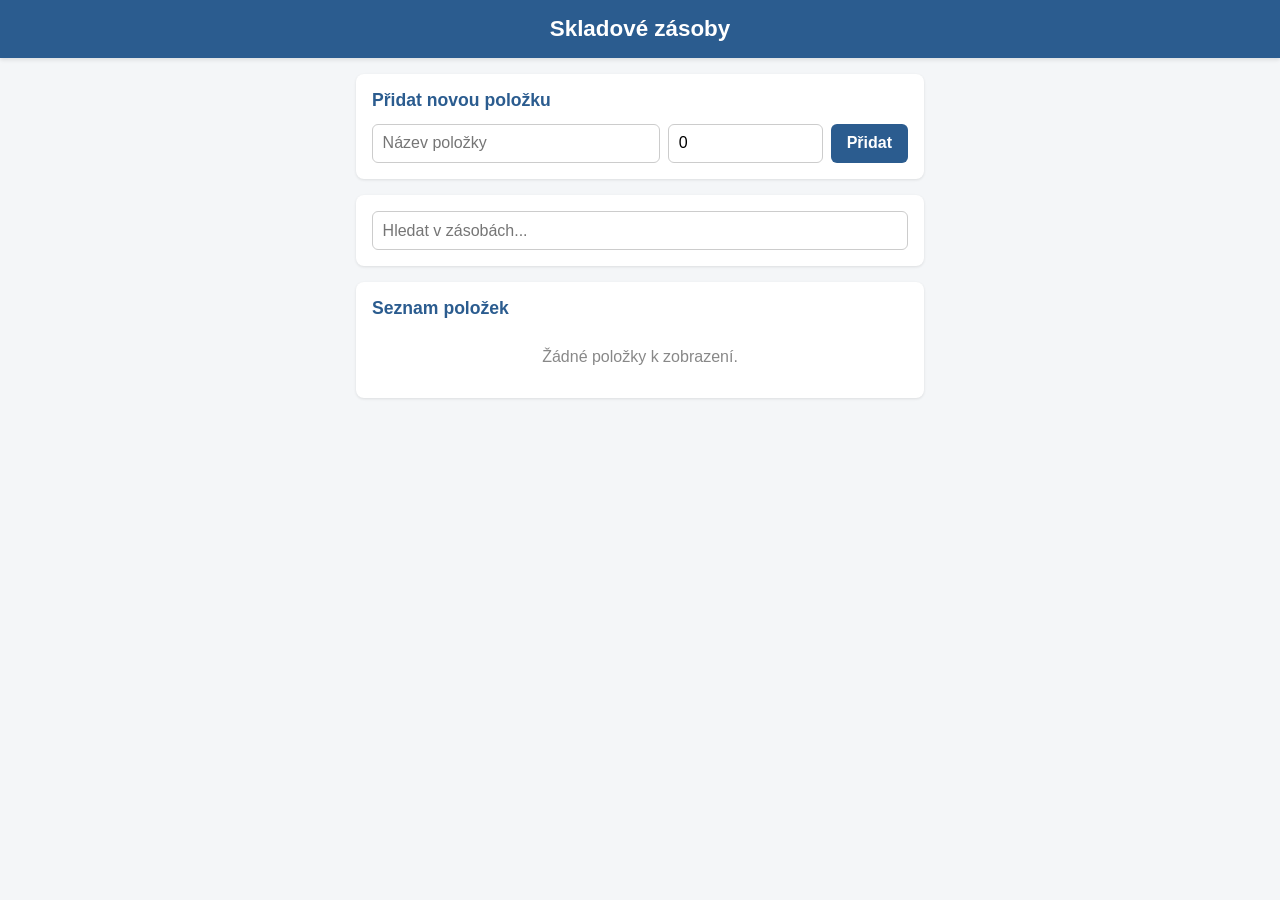
<file: index.html>
<!DOCTYPE html>
<html lang="cs">
<head>
    <meta charset="UTF-8">
    <meta name="viewport" content="width=device-width, initial-scale=1.0">
    <title>Skladové Zásoby</title>
    <link rel="stylesheet" href="style.css">
    <link rel="manifest" href="manifest.json">
    <meta name="theme-color" content="#2b5c8f">
</head>
<body>
    <header>
        <h1>Skladové zásoby</h1>
    </header>

    <main>
        <section class="card">
            <h2>Přidat novou položku</h2>
            <form id="add-item-form">
                <input type="text" id="item-name" placeholder="Název položky" required>
                <input type="number" id="item-qty" placeholder="Počáteční ks" min="0" value="0" required>
                <button type="submit" class="btn btn-primary">Přidat</button>
            </form>
        </section>

        <section class="card">
            <input type="text" id="search-input" placeholder="Hledat v zásobách...">
        </section>

        <section class="card">
            <h2>Seznam položek</h2>
            <div id="items-list" class="items-list">
                <!-- Položky se načtou dynamicky -->
            </div>
        </section>
    </main>

    <script src="app.js"></script>
</body>
</html>
</file>
<file: style.css>
* {
    box-sizing: border-box;
    margin: 0;
    padding: 0;
    font-family: -apple-system, BlinkMacSystemFont, "Segoe UI", Roboto, Helvetica, Arial, sans-serif;
}

body {
    background-color: #f4f6f8;
    color: #333;
    padding-bottom: 20px;
}

header {
    background-color: #2b5c8f;
    color: white;
    text-align: center;
    padding: 1rem;
    box-shadow: 0 2px 4px rgba(0,0,0,0.1);
}

header h1 {
    font-size: 1.4rem;
}

main {
    max-width: 600px;
    margin: 0 auto;
    padding: 1rem;
    display: flex;
    flex-direction: column;
    gap: 1rem;
}

.card {
    background: white;
    padding: 1rem;
    border-radius: 8px;
    box-shadow: 0 1px 3px rgba(0,0,0,0.1);
}

.card h2 {
    font-size: 1.1rem;
    margin-bottom: 0.8rem;
    color: #2b5c8f;
}

form {
    display: flex;
    gap: 0.5rem;
    flex-wrap: wrap;
}

input[type="text"],
input[type="number"] {
    padding: 0.6rem;
    border: 1px solid #ccc;
    border-radius: 6px;
    font-size: 1rem;
    outline: none;
}

form input[type="text"] {
    flex: 2;
    min-width: 140px;
}

form input[type="number"] {
    flex: 1;
    min-width: 70px;
}

#search-input {
    width: 100%;
}

.btn {
    padding: 0.6rem 1rem;
    border: none;
    border-radius: 6px;
    font-weight: bold;
    cursor: pointer;
    font-size: 1rem;
}

.btn-primary {
    background-color: #2b5c8f;
    color: white;
}

.items-list {
    display: flex;
    flex-direction: column;
    gap: 0.8rem;
}

.item-row {
    display: flex;
    justify-content: space-between;
    align-items: center;
    padding: 0.8rem;
    background: #f9f9f9;
    border: 1px solid #eee;
    border-radius: 6px;
    gap: 0.5rem;
}

.item-name {
    font-weight: 600;
    word-break: break-word;
    flex: 1;
}

.item-controls {
    display: flex;
    align-items: center;
    gap: 0.4rem;
}

.btn-step {
    width: 36px;
    height: 36px;
    border: 1px solid #2b5c8f;
    background-color: #eef4fa;
    color: #2b5c8f;
    border-radius: 6px;
    font-size: 1.2rem;
    font-weight: bold;
    display: flex;
    align-items: center;
    justify-content: center;
    cursor: pointer;
}

.btn-step:active {
    background-color: #2b5c8f;
    color: white;
}

.qty-input {
    width: 60px;
    text-align: center;
    padding: 0.4rem;
    border: 1px solid #ccc;
    border-radius: 6px;
    font-weight: bold;
}

.btn-delete {
    background: none;
    border: none;
    color: #cc0000;
    font-size: 1.2rem;
    cursor: pointer;
    margin-left: 0.4rem;
    padding: 0.2rem;
}

.empty-msg {
    text-align: center;
    color: #888;
    padding: 1rem;
}
</file>
